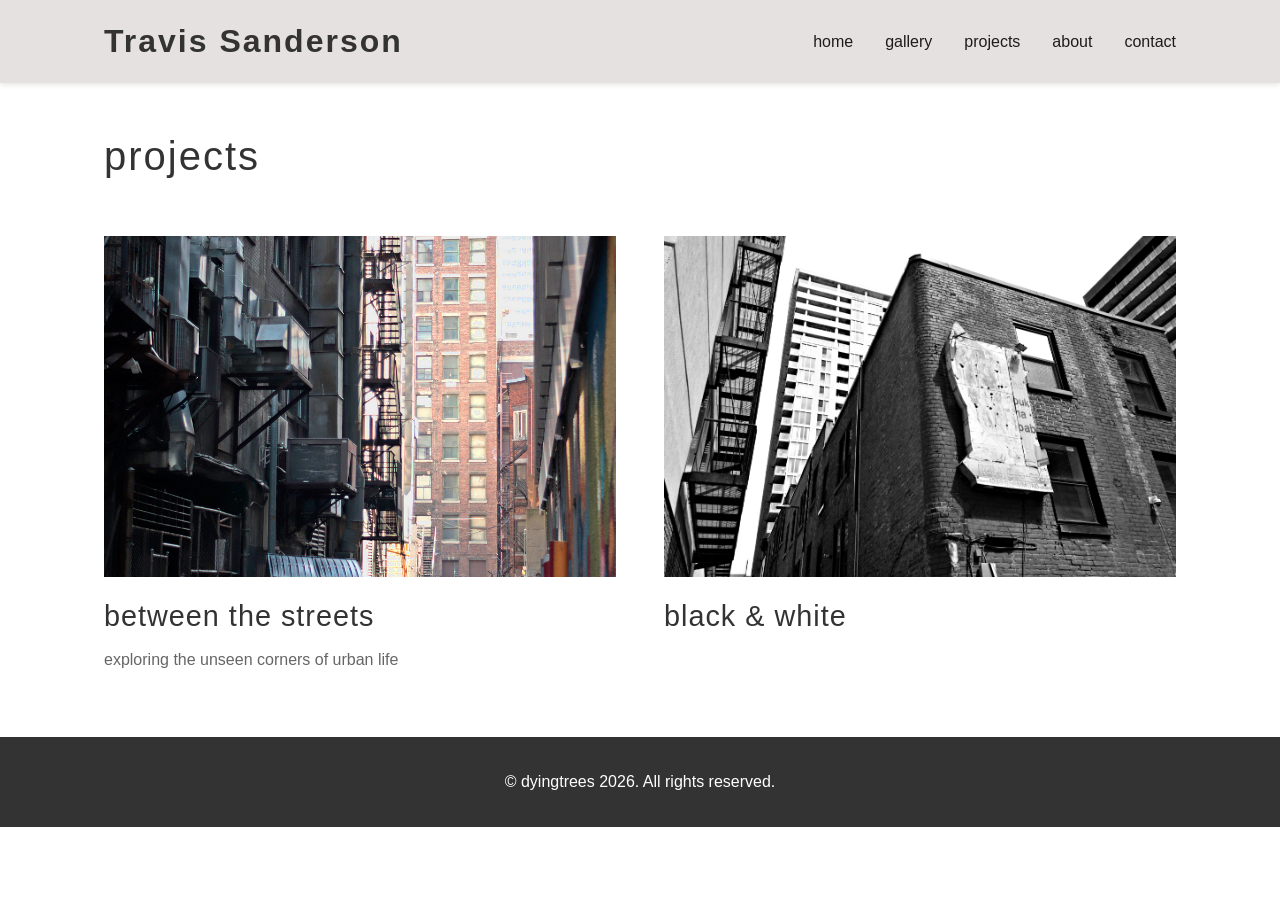
<file: projects.html>
<!DOCTYPE html>
<html lang="en">
<head>
    <meta charset="UTF-8">
    <meta name="viewport" content="width=device-width, initial-scale=1.0">
    <title>Projects - Travis Sanderson Photography</title>
    <link rel="icon" type="image/png" href="favicon.png">
    <link rel="stylesheet" href="styles.css">
    <style>
        /* Projects page specific styles */
        .projects-section {
            padding: 4rem 5%;
            max-width: 1200px;
            margin: 0 auto;
            margin-top: 60px;
        }
        
        .projects-section h1 {
            font-size: 2.5rem;
            font-weight: 300;
            margin-bottom: 3rem;
            letter-spacing: 2px;
            text-align: left;
        }
        
        .projects-grid {
            display: grid;
            grid-template-columns: repeat(auto-fit, minmax(400px, 1fr));
            gap: 3rem;
        }
        
        .project-card {
            text-decoration: none;
            color: inherit;
            transition: transform 0.3s ease;
        }
        
        .project-card:hover {
            transform: translateY(-5px);
        }
        
        .project-thumbnail {
            width: 100%;
            aspect-ratio: 3/2;
            overflow: hidden;
            margin-bottom: 1rem;
        }
        
        .project-thumbnail img {
            width: 100%;
            height: 100%;
            object-fit: cover;
            transition: transform 0.3s ease;
        }
        
        .project-card:hover .project-thumbnail img {
            transform: scale(1.05);
        }
        
        .project-info h2 {
            font-size: 1.8rem;
            font-weight: 300;
            letter-spacing: 1px;
            margin-bottom: 0.5rem;
        }
        
        .project-info p {
            color: #666;
            font-size: 1rem;
            line-height: 1.6;
        }
    </style>
</head>
<body>
    <header>
        <nav>
            <h1>Travis Sanderson</h1>
            <ul>
                <li><a href="index.html">home</a></li>
                <li><a href="index.html#gallery">gallery</a></li>
                <li><a href="projects.html">projects</a></li>
                <li><a href="index.html#about">about</a></li>
                <li><a href="index.html#contact">contact</a></li>
            </ul>
        </nav>
    </header>

    <section class="projects-section">
        <h1>projects</h1>
        
        <div class="projects-grid">
            <!-- Project 1: The Hidden City -->
            <a href="project-between-the-streets.html" class="project-card">
                <div class="project-thumbnail">
                    <img src="project-hidden-city-thumb.jpg" alt="between the streets">
                </div>
                <div class="project-info">
                    <h2>between the streets</h2>
                    <p>exploring the unseen corners of urban life</p>
                </div>
            </a>
            
            <!-- Project 2: Black & White -->
            <a href="bandw.html" class="project-card">
                <div class="project-thumbnail">
                    <img src="bandw2.jpg" alt="black & white">
                </div>
                <div class="project-info">
                    <h2>black & white</h2>
                    <p></p>
                </div>
            </a>
        </div>
    </section>

    <footer>
        <p>&copy; dyingtrees 2026. All rights reserved.</p>
    </footer>
</body>
</html>
</file>
<file: styles.css>
html {
    scroll-behavior: smooth;
}

* {
    margin: 0;
    padding: 0;
    box-sizing: border-box;
}

body {
    font-family: 'Segoe UI', Tahoma, Geneva, Verdana, sans-serif;
    line-height: 1.6;
    color: #333;
}

/* Header & Navigation */
header {
    background-color: #e6e1e1;
    box-shadow: 0 2px 5px rgba(0,0,0,0.1);
    position: fixed;
    width: 100%;
    top: 0;
    z-index: 1000;
}

nav {
    display: flex;
    justify-content: space-between;
    align-items: center;
    padding: 1rem 5%;
    max-width: 1200px;
    margin: 0 auto;
}

nav h1 {
    font-size: 2.0rem;
    font-weight: 600;
    letter-spacing: 2px;
}

nav ul {
    display: flex;
    list-style: none;
    gap: 2rem;
}

nav a {
    text-decoration: none;
    color: #1c1c1c;
    font-weight: 300;
    transition: color 0.3s;
}

nav a:hover {
    color: #666;
}

/* Hero Section */
.hero {
    height: 70vh;
    position: relative;
    overflow: hidden;
    margin-top: 60px;
}

.hero-content {
    position: relative;
    z-index: 10;
    max-width: 1200px;
    width: 100%;
    padding: 0 5%;
    margin: 0 auto;
    height: 100%;
    display: flex;
    flex-direction: column;
    justify-content: center;
    color: white;
    text-align: left;
}

.hero-content h2 {
    font-size: 2rem;
    font-weight: 300;
    margin-bottom: 1rem;
    letter-spacing: 3px;
}

.hero-content p {
    font-size: 1.5rem;
    font-weight: 300;
    letter-spacing: 1px;
}

/* Gallery Section */
.gallery {
    padding: 4rem 5%;
    max-width: 1200px;
    margin: 0 auto;
    background-color: #ffffff;
}

.gallery h2 {
    text-align: left;
    font-size: 2.5rem;
    font-weight: 300;
    margin-bottom: 3rem;
    letter-spacing: 2px;
}

.gallery-grid {
    display: grid;
    grid-template-columns: repeat(auto-fit, minmax(300px, 1fr));
    gap: 1.5rem;
}

.gallery-item {
    overflow: hidden;
    cursor: pointer;
    aspect-ratio: 1;
}

.gallery-item img {
    width: 100%;
    height: 100%;
    object-fit: cover;
    transition: transform 0.3s ease;
}

.gallery-item:hover img {
    transform: scale(1.05);
}

/* About Section */
.about {
    padding: 4rem 5%;
    background-color: #f9f9f9;
    max-width: 800px;
    margin: 0 auto;
}

.about-content {    
    text-align: left;
    font-size: 1.1rem;
    color: #666;
}

.about h2 {
    text-align: left;
    font-size: 2.5rem;
    font-weight: 300;
    margin-bottom: 2rem;
    letter-spacing: 2px;
}

.about p {
    margin: 0.5rem 0;
    line-height: 1.8;    
}

/* Contact Section */
.contact {
    padding: 4rem 5%;
    background-color: #f9f9f9;
    max-width: 800px;
    margin: 0 auto;
}

.contact-content {
    text-align: left;
    font-size: 1.1rem;
    color: #666;
}

.contact h2 {
    text-align: left;
    font-size: 2.5rem;
    font-weight: 300;
    margin-bottom: 2rem;
    letter-spacing: 2px;
}

.contact p {
    margin: 0.5rem 0;
    line-height: 1.8;
}

/* Footer */
footer {
    background-color: #333;
    color: white;
    text-align: center;
    padding: 2rem;
    font-weight: 300;
}

/* Responsive Design */
@media (max-width: 768px) {
    nav {
        flex-direction: column;
        gap: 1rem;
    }
    
    nav ul {
        gap: 1rem;
    }
    
    .hero-content h2 {
        font-size: 2rem;
    }
    
    .gallery-grid {
        grid-template-columns: repeat(auto-fit, minmax(250px, 1fr));
        gap: 1rem;
    }
}
</file>
